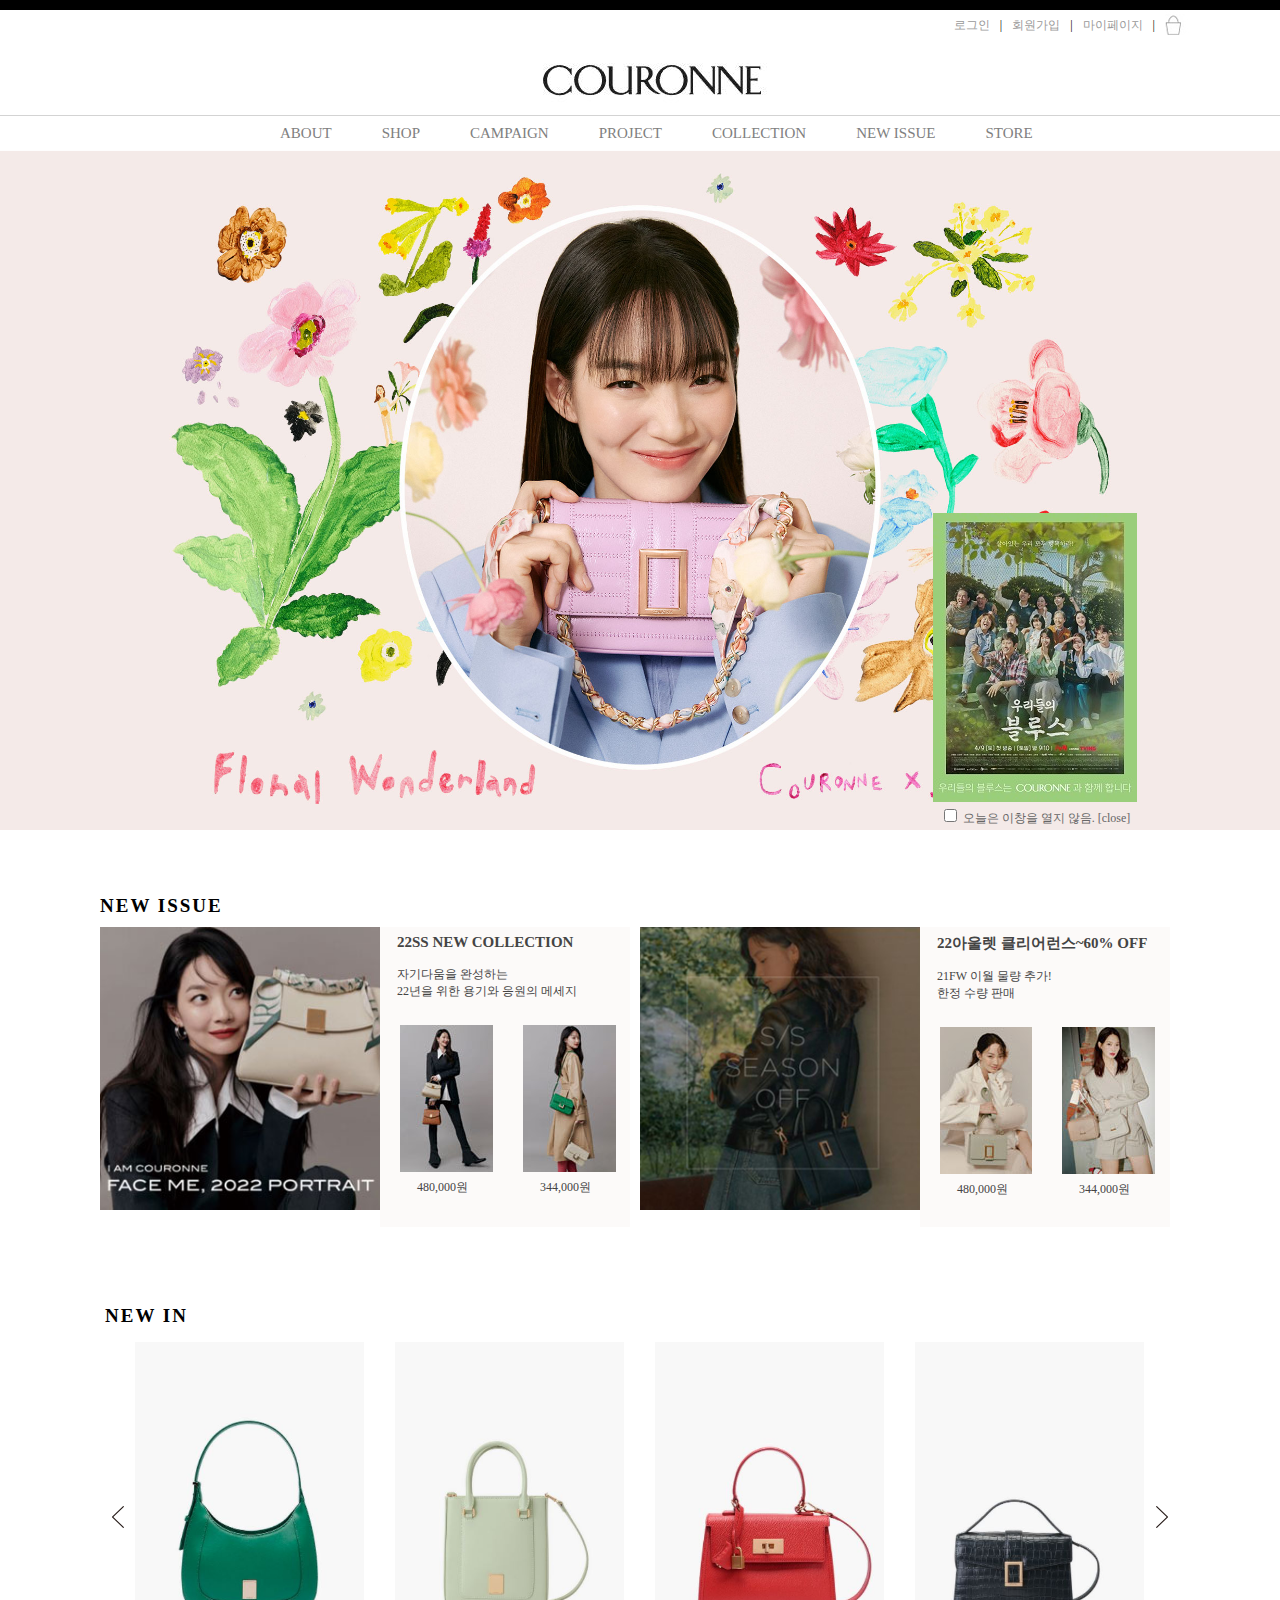
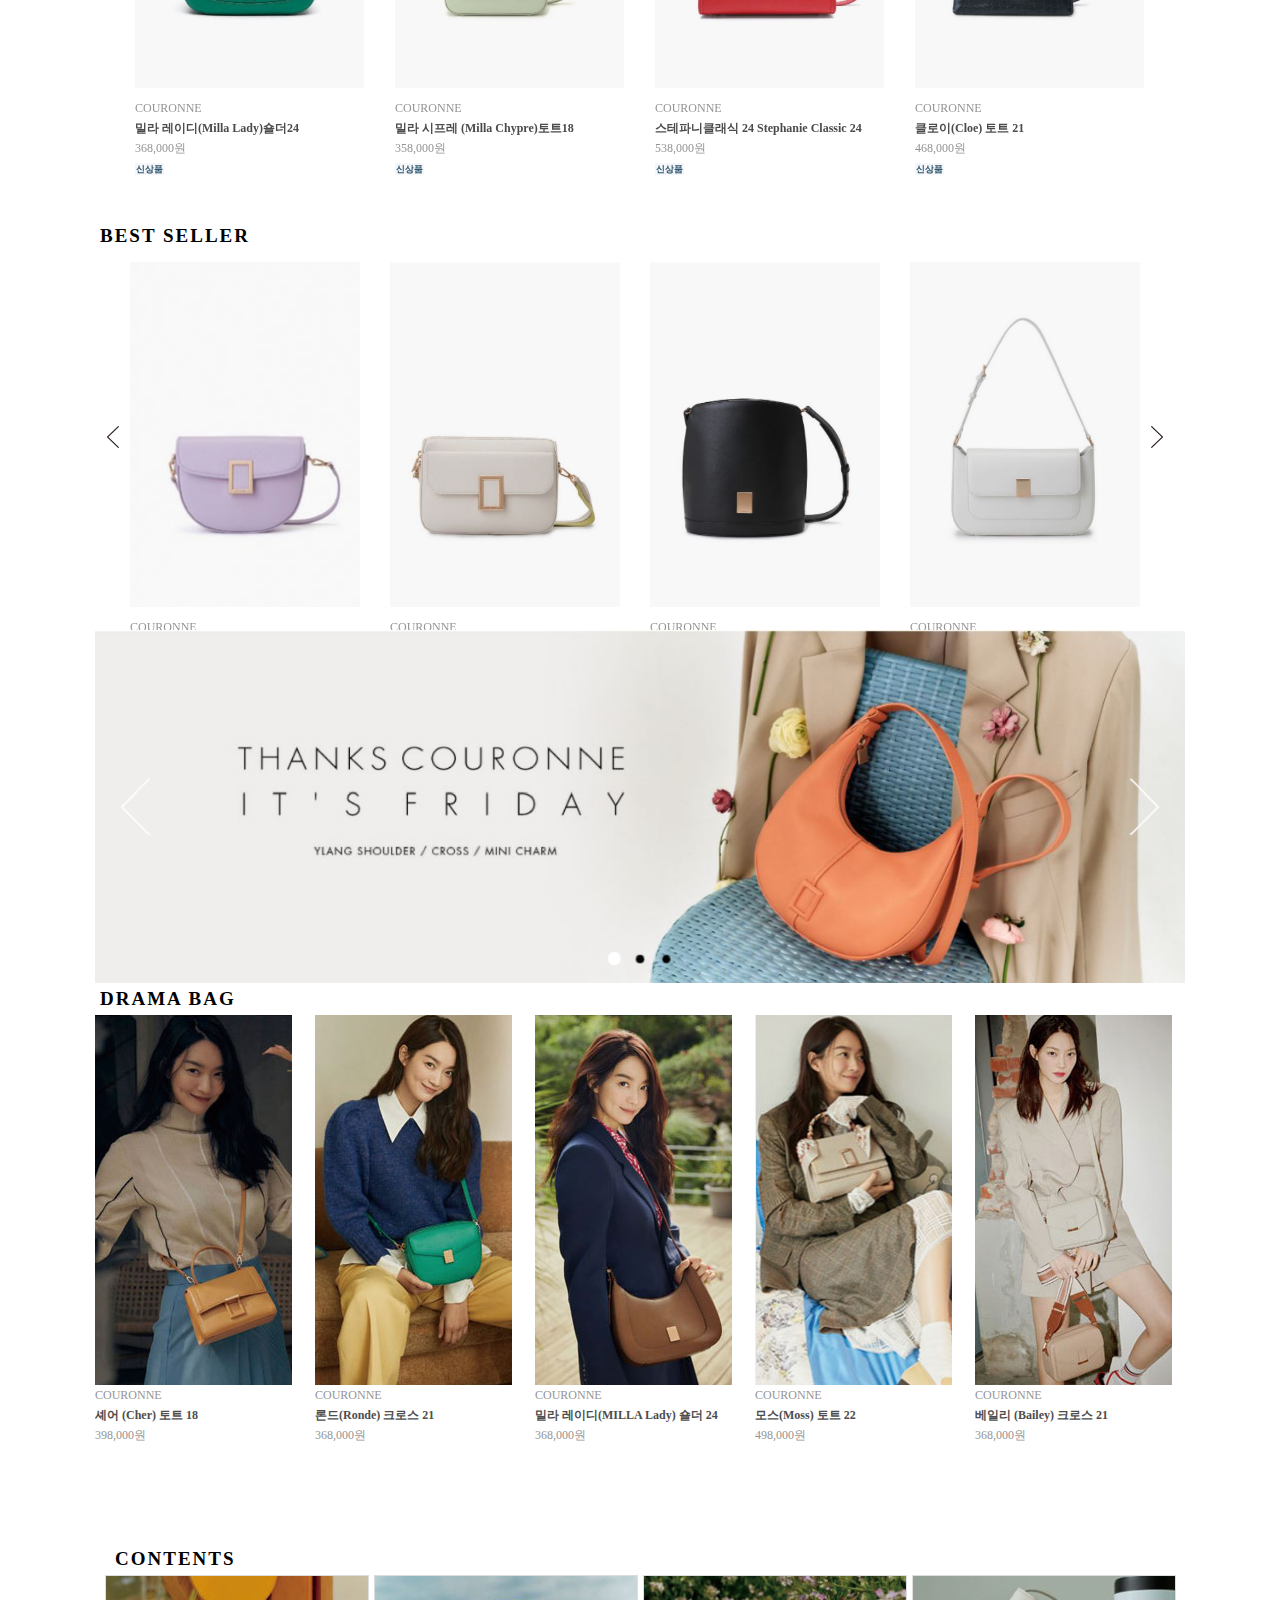
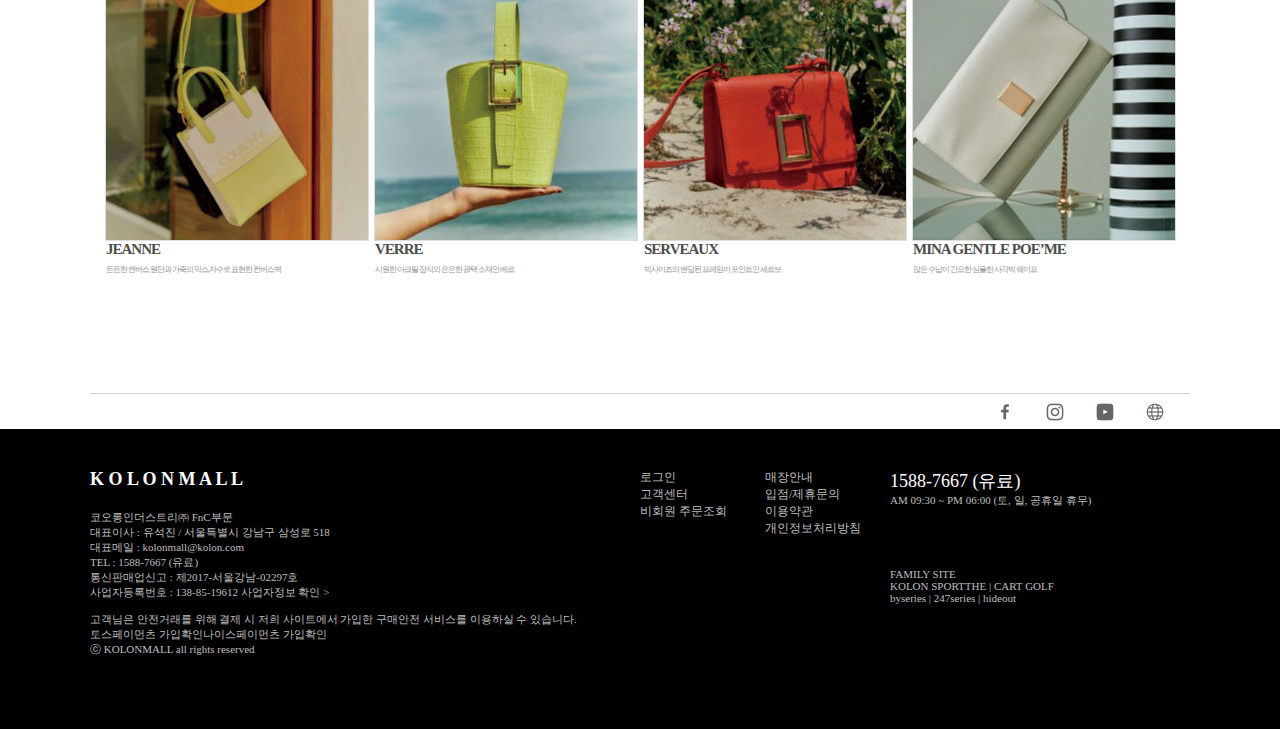
<file: index.html>
<!DOCTYPE html>
<html lang="ko">
<head>
<meta charset="UTF-8">
<title>COURONNE</title>
<link rel="shortcut icon"  type="image/x-icon"  href="ico.ico">
<link rel="stylesheet" href="common/css/common.css">
<link rel="stylesheet" href="maincss/main.css">
<link rel="stylesheet" href="common/js/common.js">

<script src="mainjs/jquery-1.10.2.min.js"></script>
<script src="common/js/common.js"></script>
<script src="mainjs/main.js"></script>
<script src="mainjs/jssor.slider-22.1.8.mini.js"></script> <!--slide -->
<script src="mainjs/jquery.scrollTo.min.js"></script> <!--스크롤부드럽게-->
<script src="mainjs/jquery.bxslider.min.js"></script>
<script src="mainjs/bestbook.js"></script> <!--book-->

<style>
</style>

</head>
<body>
<div id="wrap">
<div class="header">
  <div class="header_login">
   <div class="header_login_in">
        <ul class="login">
            <li><a href="login_join/login.html">로그인</a></li><li>|</li>
            <li><a href="login_join/join1.html">회원가입</a></li><li>|</li>
            <li><a href="#">마이페이지</a></li><li>|</li>
            <li><a href="#"><img src="images/logo_1.jpg" onmouseover="this.src='images/logo_11.jpg'" onmouseout="this.src='images/logo_1.jpg'" alt="menu01"></a></li>
        </ul>
    </div> <!--header_login_in/-->    
  </div><!--header_login/-->


    <div class="header_logo">   
     <h1>　<a href="index.html"><img src="images/logo.JPG"  alt=""></a></h1>  
    </div> <!--header_logo/-->
    

    
        <div class="header_menu">
         <nav class="nav">
            <ul class="menu">
             <li class="m"><a href="sub/about.html">ABOUT</a> </li>
             <li class="m"><a href="sub/shop.html">SHOP</a></li>
             <li class="m"><a href="sub/campaign.html">CAMPAIGN</a></li>
             <li class="m"><a href="sub/project.html">PROJECT</a></li>
             <li class="m"><a href="sub/collection.html">COLLECTION</a></li>
             <li class="m"><a href="sub/newissue.html">NEW ISSUE</a></li>             
             <li class="m"><a href="sub/store.html">STORE</a></li>
            </ul>
         </nav>  
        </div> <!--header_menu/-->       
</div> <!--header/-->

<section class="visual">
    <div class="slideList">
     <div class="slideImg">   
      <img src="images/w-s0-fade1.jpg" alt="event1">
     </div><!--slideImg/-->
   
     <div class="slideImg">   
      <img src="images/w-s0-fade2.jpg" alt="event2">
     </div><!--slideImg/-->
   
     <div class="slideImg">   
      <img src="images/w-s0-fade3.jpg" alt="event3">
     </div><!--slideImg/-->

     <div class="slideImg">   
      <img src="images/w-s0-fade4.jpg" alt="event4">
     </div><!--slideImg/-->
    </div><!--slideList/-->
   </section>      


    <div class="contents">
                  
        <div class="cont1">
            <h2>NEW ISSUE</h2>
            <div class="cont1-1"><img src="images/C1.jpg" alt=""></div> 
            <div class="cont1-2">
            <p><span>22SS NEW COLLECTION</span><br>
            <br>
            자기다움을 완성하는<br>
            22년을 위한 용기와 응원의 메세지<br></p>
            <div class="c2">
             <ul>
                 <li class="img2"><img src="images/C1-1.jpg" alt="">
                <p>480,000원</p></li>
                 <li class="img2"><img src="images/C1-2.jpg" alt="">
                <p>344,000원</p></li>
             </ul>
            </div>
            </div>
            <div class="cont1-3"><img src="images/C3.jpg" alt=""></div>
            <div class="cont1-4">
            <p><span>22아울렛 클리어런스~60% OFF</span><br>
            <br>
            21FW 이월 물량 추가!<br>
            한정 수량 판매<br></p>
            <div class="c4">
            <ul>
               <li class="img2"><img src="images/C2-1.jpg" alt="">
               <p>480,000원</p></li>
               <li class="img2"><img src="images/C2-2.jpg"  alt="">
               <p>344,000원</p></li>
            </ul>
            </div>
            </div>
       </div><!--cont1/-->

       <div class="cont2 bestbook_zone">
        <h2>NEW IN</h2>
        <div id="best_bg">
        <ul>
         <li><img src="images/img1.jpg" onmouseover="this.src='images/img1-1.jpg'" onmouseout="this.src='images/img1.jpg'" alt="img1">
         <p>COURONNE<br>
           <span>밀라 레이디(Milla Lady)숄더24<br></span>
           368,000원<br><span class="new">신상품</span></p>
         </li>
         <li><img src="images/img2.jpg" onmouseover="this.src='images/img2-1.jpg'" onmouseout="this.src='images/img2.jpg'" alt="img2">
          <p>COURONNE<br>
          <span>밀라 시프레 (Milla Chypre)토트18<br></span>
           358,000원<br><span class="new">신상품</span></p>
          </li>
          <li><img src="images/img3.jpg" onmouseover="this.src='images/img3-1.jpg'" onmouseout="this.src='images/img3.jpg'" alt="img3">
           <p>COURONNE<br>
           <span>스테파니클래식 24 Stephanie Classic 24<br></span>
           538,000원<br><span class="new">신상품</span></p>
          </li>
          <li><img src="images/img4.jpg" onmouseover="this.src='images/img4-1.jpg'" onmouseout="this.src='images/img4.jpg'" alt="img4">
           <p>COURONNE<br>
           <span>클로이(Cloe) 토트 21<br></span>
           468,000원<br><span class="new">신상품</span></p>
          </li>  
                    
        </ul>
        <p class="prev_btn">
            <a href="#">
            <img src="images/bestbook_btn_left1.png" alt="이전으로 이동" />
            </a>
         </p>
         <p class="next_btn">
            <a href="#">
            <img src="images/bestbook_btn_right1.png" alt="다음으로 이동" />
            </a>
         </p>       
        </div>
       </div><!--cont2/-->
               
        <div class="cont3 bestbook_zone">
            <h2>BEST SELLER</h2>
            <div id="best_bg">
            <ul>
             <li><img src="images/img5.jpg" onmouseover="this.src='images/img5-1.jpg'" onmouseout="this.src='images/img5.jpg'" alt="img5">
                <p class="cr">COURONNE<br>
                <span>칼미아 롤리(Kalmia Rilo) 크로스20<br></span>
                398,000원<br><span class="bst">BEST<span class="star">★</span></span></p>
             </li>
             <li><img src="images/img6.jpg" onmouseover="this.src='images/img6-1.jpg'" onmouseout="this.src='images/img6.jpg'" alt="img6">
                <p class="cr">COURONNE<br>
                <span>버베나(Verbena) 크로스 21<br></span>
                368,000원<br><span class="bst">BEST<span class="star">★</span></span></p>
              </li>
              <li><img src="images/img7.jpg" onmouseover="this.src='images/img7-1.jpg'" onmouseout="this.src='images/img7.jpg'" alt="img7">
                <p class="cr">COURONNE<br>
                <span>론드쉘 (Ronde Shell) 숄더22<br></span>
                398,000원<br><span class="bst">BEST<span class="star">★</span></span></p>
              </li>
              <li><img src="images/img8.jpg" onmouseover="this.src='images/img8-1.jpg'" onmouseout="this.src='images/img8.jpg'" alt="img8">
                <p class="cr">COURONNE<br>
                <span>시프레 (Chypre) 숄더26<br></span>
                372,000원<br><span class="bst">BEST<span class="star">★</span></span></p>
              </li>   
            </ul> 
            <p class="prev_btn">
                <a href="#">
                <img src="images/bestbook_btn_left1.png" alt="이전으로 이동" />
                </a>
             </p>
             <p class="next_btn">
                <a href="#">
                <img src="images/bestbook_btn_right1.png" alt="다음으로 이동" />
                </a>
             </p>       
            </div>           
        </div><!--cont3/-->

        
        <div class="cont4"> <!--광고배너-->

           <div id="jssor_1" style="position:relative;margin:0 auto;top:0px;left:0px;width:1080px;height:350px;overflow:hidden;
              visibility:hidden;">  

             <div data-u="slides" style="cursor:default;position:relative;top:0px;left:0px;width:1080px;height:350px;overflow:hidden;">
                <div>
                    <img data-u="image" src="images/cont4.jpg" alt="" />
                    <div style="position:absolute;top:90px;left:480px;width:480px;height:120px;z-index:0;font-size:30px;color:#ffffff;line-height:60px;"></div>
                    <div style="position:absolute;top:170px;left:480px;width:480px;height:120px;z-index:0;font-size:23px;color:#ffffff;line-height:38px;"></div>
                </div>
        
                <div><img data-u="image" src="images/cont4-1.JPG"  alt=""/></div>
                <div><img data-u="image" src="images/cont4-2.JPG"  alt=""/></div>        
             </div>
        
             <!-- Bullet Navigator -->
             <div data-u="navigator" class="jssorb05" style="bottom:16px;right:16px;" data-autocenter="1">
                <!-- bullet navigator item prototype -->
                <div data-u="prototype" style="width:16px;height:16px;"></div>
             </div>
        
             <!-- Arrow Navigator -->
             <span data-u="arrowleft" class="jssora22l" style="top:0px;left:20px;width:40px;height:58px;" data-autocenter="2"></span>
             <span data-u="arrowright" class="jssora22r" style="top:0px;right:20px;width:40px;height:58px;" data-autocenter="2"></span>
            </div>  
        </div> <!--cont4/-->


        <div class="cont5">
            <h2>DRAMA BAG</h2>
            <ul>
                <li><a href="#"><img src="images/img9.jpg" onmouseover="this.src='images/img9-1.jpg'" onmouseout="this.src='images/img9.jpg'" alt="img9"></a><p class="cr">COURONNE<br>
                    <span>셰어 (Cher) 토트 18<br></span>
                    398,000원<br></p></li>
                
                <li><a href="#"><img src="images/img10.jpg" onmouseover="this.src='images/img10-1.jpg'" onmouseout="this.src='images/img10.jpg'" alt="img10"></a><p class="cr">COURONNE<br>
                    <span>론드(Ronde) 크로스 21<br></span>
                    368,000원<br></p></li>
           
                <li><a href="#"><img src="images/img11.jpg" onmouseover="this.src='images/img11-1.jpg'" onmouseout="this.src='images/img11.jpg'" alt="img11"></a><p class="cr">COURONNE<br>
                    <span>밀라 레이디(MILLA Lady) 숄더 24<br></span>
                    368,000원<br></p></li>
  
                <li><a href="#"><img src="images/img12.jpg" onmouseover="this.src='images/img12-1.jpg'" onmouseout="this.src='images/img12.jpg'" alt="img12"></a><p class="cr">COURONNE<br>
                    <span>모스(Moss) 토트 22<br></span>
                    498,000원<br></p></li>
          
                <li><a href="#"><img src="images/img13.jpg" onmouseover="this.src='images/img13-1.jpg'" onmouseout="this.src='images/img13.jpg'" alt="img13"></a><p class="cr">COURONNE<br>
                    <span>베일리 (Bailey) 크로스 21<br></span>
                    368,000원<br></p></li>
            </ul>
        </div> <!--cont5/-->

        <div class="cont6">
            <h2>CONTENTS</h2>
            <ul>
             <li class="cont6-1"><img src="images/img-c_1.jpg" onmouseover="this.src='images/img-c_11.jpg'" onmouseout="this.src='images/img-c_1.jpg'" alt="menu01">
             <p><span>JEANNE</span><br>
             든든한 캔버스 원단과 가죽의 믹스,자수로 표현한 컨버스백<br></p></li>
             <li class="cont6-2"><img src="images/img-c_2.jpg" onmouseover="this.src='images/img-c_22.jpg'" onmouseout="this.src='images/img-c_2.jpg'" alt="menu01">
             <p><span>VERRE</span><br>
             시원한 아크릴 장식의 은은한 광택 소재인 베르 <br></p></li>
             <li class="cont6-3"><img src="images/img-c_3.jpg" onmouseover="this.src='images/img-c_33.jpg'" onmouseout="this.src='images/img-c_3.jpg'" alt="menu01">
             <p><span>SERVEAUX</span><br>
             빅사이즈의 밴딩된 프레임이 포인트인 세르보 <br></p></li>
             <li class="cont6-4"><img src="images/img-c_4.jpg" onmouseover="this.src='images/img-c_44.jpg'" onmouseout="this.src='images/img-c_4.jpg'" alt="menu01">
             <p><span>MINA GENTLE POE’ME</span><br>
             많은 수납이 간으한 심플한 사각빅 쉐이프<br></p></li>
            </ul>            
        </div> <!--cont6/-->

   </div>

    <div class="footbar">
        <div class="footsns">
        <ul class="foot_sns">
            <li><a href="https://www.facebook.com/thecouronne"><img src="images/sns_1.jpg" alt="sns"></a></li>
            <li><a href="https://www.instagram.com/accounts/login/?next=/couronne_official/"><img src="images/sns_2.jpg" alt="sns"></a></li>
            <li><a href="https://www.youtube.com/channel/UCSZ55YcvIxitRVKcEjJ2vBw"><img src="images/sns_3.jpg" alt="sns"></a></li>
            <li><a href="#"><img src="images/sns_4.jpg" alt="sns"></a></li>
        </ul>
        </div>
    </div>  


    <div class="footer">
        <div class="foot1">
            <div class="foot1-1">
                <h2>K O L O N M A L L</h2>
                <p> 코오롱인더스트리㈜ FnC부문<br>
                    대표이사 : 유석진 / 서울특별시 강남구 삼성로 518<br>
                    대표메일 : kolonmall@kolon.com<br>
                    TEL : 1588-7667 (유료)<br>
                    통신판매업신고 : 제2017-서울강남-02297호<br>
                    사업자등록번호 : 138-85-19612 <a href="#"> 사업자정보 확인 ></a><br>
                    <br>
                    고객님은 안전거래를 위해 결제 시 저희 사이트에서 가입한 구매안전 서비스를 이용하실 수 있습니다.
                    <br>
                    토스페이먼츠 가입확인나이스페이먼츠 가입확인<br>
                    ⓒ KOLONMALL all rights reserved<br><br></p>
            </div><!--foot1-1/-->
            <div class="foot1-2">
                <ul class>
                    <li><a href="login_join/login.html">로그인</a></li>
                    <li><a href="#">고객센터</a></li>
                    <li><a href="#">비회원 주문조회</a></li>
                </ul>
            </div>
            <div class="foot1-3">
                <ul>
                    <li><a href="#">매장안내</a></li>
                    <li><a href="#">입점/제휴문의</a></li>
                    <li><a href="#">이용약관</a></li>
                    <li><a href="#">개인정보처리방침</a></li>
                </ul>
            </div>

            <div class="foot1-4">
                <p><span>1588-7667 (유료)</span><br>
                    AM 09:30 ~ PM 06:00 (토, 일, 공휴일 휴무)<br>
                    <br><br><br><br><br>
                    FAMILY SITE<br>
                    KOLON SPORTTHE | CART GOLF<br>
                    byseries | 247series | hideout<br></p>
            </div>
    </div> <!--footer/-->

</div><!--wrap/-->

<!-- quick 
<div id="quick_menu">
    <ul>
     <li class="a"><a href="#"><img src="images/quick/quick3.jpg" alt="문의하기" /></a></li>
     <li class="a"><a href="#"><img src="images/quick/quick4.jpg" alt="마이페이지" /></a></li>
     <li><a href="javascript:window.scrollTo(0,0);"><img src="images/quick/quick5.jpg" alt="상단으로 이동" /></a></li>
     </ul>
   </div>-->

<script src="popup/mainpopup.js"></script>
<!--popup-->
<div id="showimage" style="z-index:99;position:absolute;width:100px;right:250px;bottom:70px;">
  <script>
    function closeWin(){
       var chk = document.getElementById('Notice')
       if ( chk.checked ) {
             setCookie( "Notice", "done" , 2); //1이란 숫자는 1일간 안보임을 뜻합니다. 날짜는 자신에 맞게 수정하세요
        }
    }
   if ( getCookie( "Notice" ) == "done" ) {
       hidebox();
   }
 </script>
 <table>
    <caption><span class="hidden"></span></caption>
    <tr>
    <td>
    <img src="popup/popup.jpg" alt="본 사이트는 상업적 목적이 아닌 개인 포트폴리오 용도로 만들어졌습니다.
    홈페이지의 일부 내용과 기타 이미지 등은 그출처가 따로 있음을 밝힙니다."/>
    </td>
    </tr>

    <tr>
    <td style="height:15px; cursor:hand;"><p style="font-size:12px;text-align:center;color:#666;">
    <input type="checkbox" name="Notice" id="Notice" value="" title="오늘은 이창을 열지 않음 선택상자">
    <label for="Notice">오늘은 이창을 열지 않음.</label>    
    <a style="cursor:pointer" onclick="closeWin();hidebox();return false;"> [close] </a></p></td>
    </tr>
 </table>
</div>
</div>
 
</body>
</html>
</file>
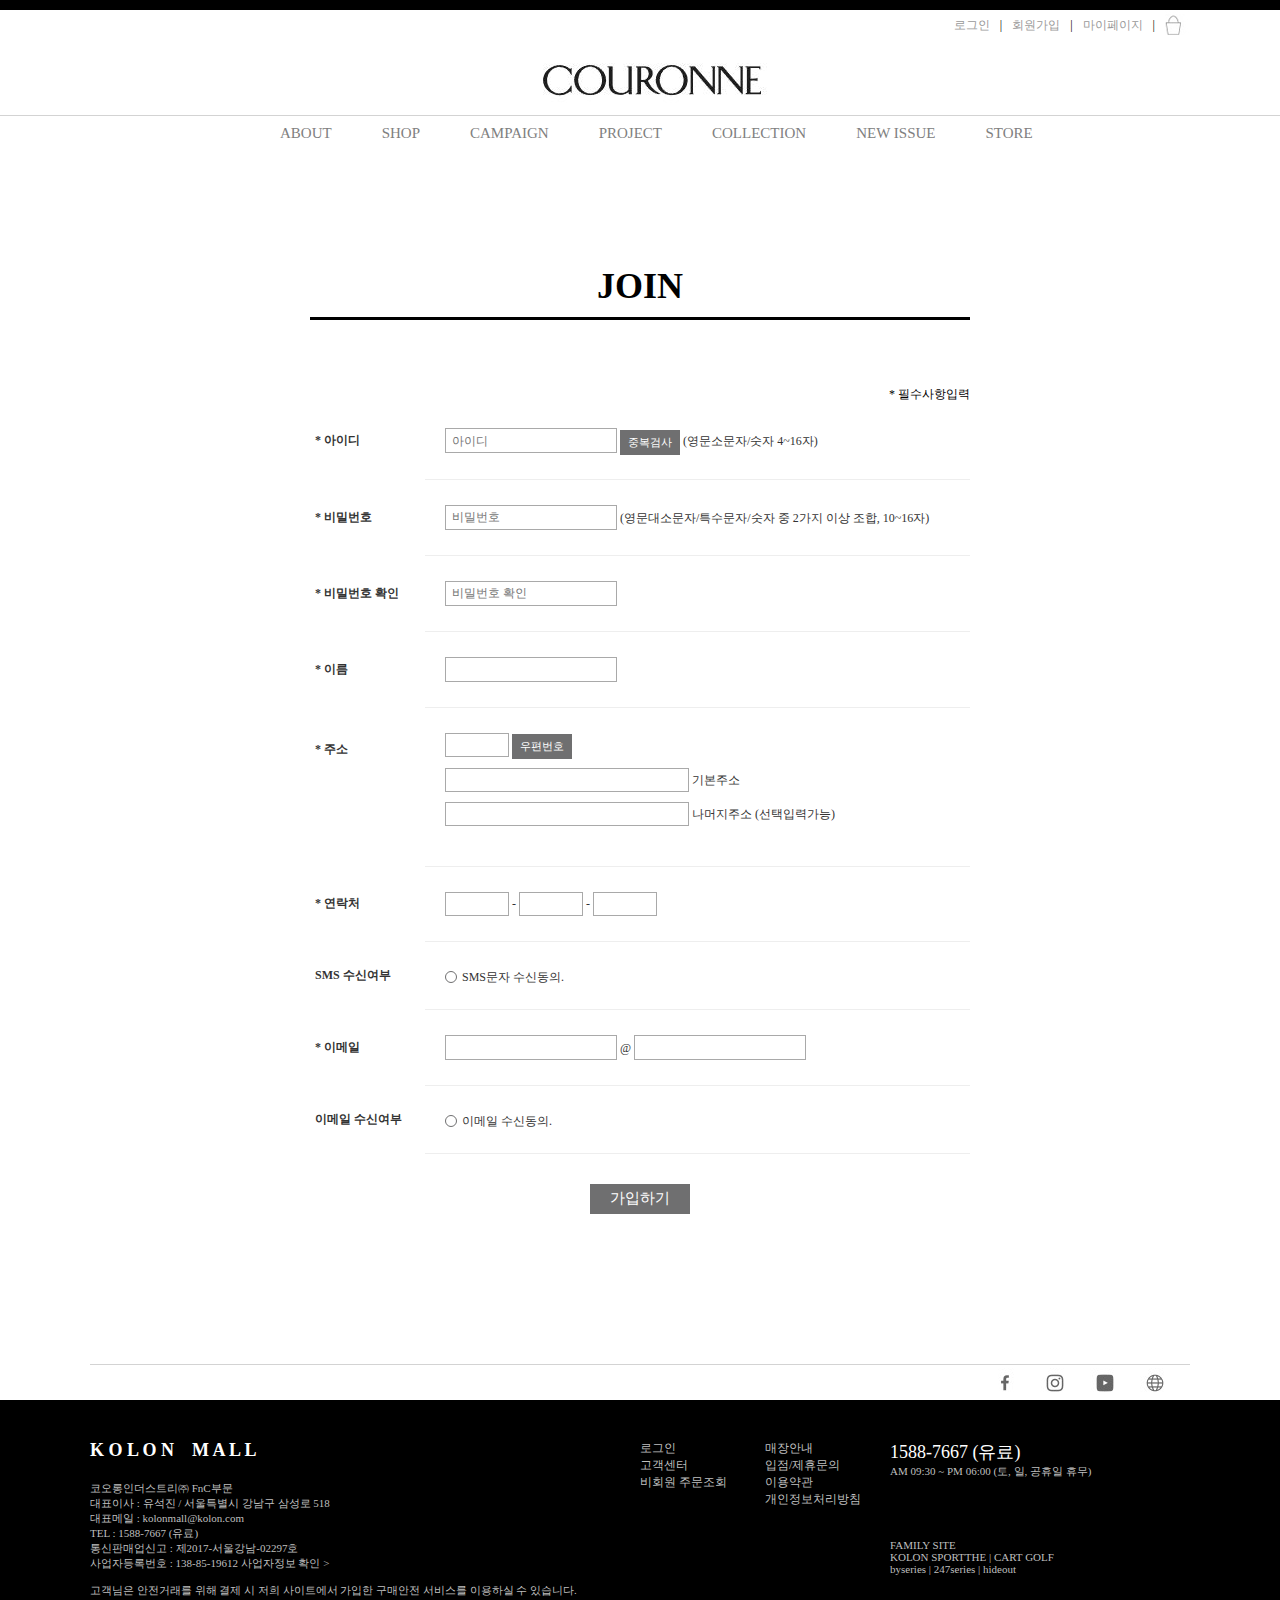
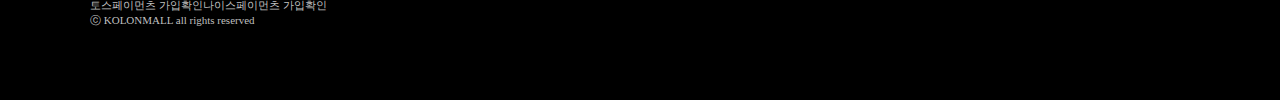
<file: login_join/join2.html>
<!DOCTYPE html>
<html lang="ko">
<head>
    <meta charset="UTF-8">
    <title>COURONNE</title>
    <link rel="shortcut icon"  type="image/x-icon"  href="../ico.ico">
    <link rel="stylesheet" href="../common/css/common.css">
    <link rel="stylesheet" href="css/join2.css">
</head>
<body>
    <div id="wrap">
        <div class="header">
          <div class="header_login">
           <div class="header_login_in">
                <ul class="login">
                    <li><a href="login.html">로그인</a></li><li>|</li>
                    <li><a href="join1.html">회원가입</a></li><li>|</li>
                    <li><a href="#">마이페이지</a></li><li>|</li>
                    <li><a href="#"><img src="../images/logo_1.jpg" onmouseover="this.src='../images/logo_11.jpg'" onmouseout="this.src='images/logo_1.jpg'" alt="menu01"></a></li>
                </ul>
            </div> <!--header_login_in/-->    
          </div><!--header_login/-->
        
        
            <div class="header_logo">   
             <h1>　<a href="../index.html"><img src="../images/logo.JPG"  alt=""></a></h1>  
            </div> <!--header_logo/-->
            
        
            
                <div class="header_menu">
                 <nav class="nav">
                    <ul class="menu">
                     <li class="m"><a href="../sub/about.html">ABOUT</a> </li>
                     <li class="m"><a href="../sub/shop.html">SHOP</a></li>
                     <li class="m"><a href="../sub/campaign.html">CAMPAIGN</a></li>
                     <li class="m"><a href="../sub/project.html">PROJECT</a></li>
                     <li class="m"><a href="../sub/collection.html">COLLECTION</a></li>
                     <li class="m"><a href="../sub/newissue.html">NEW ISSUE</a></li>             
                     <li class="m"><a href="../sub/store.html">STORE</a></li>
                    </ul>
                 </nav>  
                </div> <!--header_menu/-->       
        </div> <!--header/-->



   
    <div class="contents">
        <h1>JOIN</h1>
        <p class="line1"></p>
        <div class="cont1">
            <table>

            <p class="form0"><span class="star">* </span>필수사항입력</p>
            <tr>
            <th><span class="star">* </span>아이디</th>
            <td><input type="text" placeholder="아이디"class="form1"> <input type="button"value="중복검사" class="btn1">
             (영문소문자/숫자 4~16자)</td>
            </tr>
    
            <tr><th><span class="star">* </span>비밀번호</th>
            <td><input type="text" placeholder="비밀번호"class="form1"> (영문대소문자/특수문자/숫자 중 2가지 이상 조합, 10~16자)</td>
            </tr>
    
            <tr><th><span class="star">* </span>비밀번호 확인</th>
            <td><input type="text" placeholder="비밀번호 확인"class="form1"></td>
            </tr>
    
            <tr><th><span class="star">* </span>이름</th>
            <td><input type="text" placeholder=""class="form1"></td>
            </tr>

            <tr>
                <th><span class="star">* </span>주소<br><br><br><br><br><br></th>
                <td><input type="text" placeholder=""class="form2"> <input type="button"value="우편번호" class="btn1"><br>
                <p><input type="text" placeholder=""class="form4"> 기본주소<br>
                <p><input type="text" placeholder=""class="form4"> 나머지주소 (선택입력가능)</p><br>
               </td></th>                
            </tr>
    
            <tr><th><span class="star">* </span>연락처</th>
            <td>
            <input type="text" class="form2"> -
            <input type="text" class="form2"> - <input type="text" class="form2"> <br>  
            </td>
            </tr>

            <tr><th>SMS 수신여부</th>
                <td class="chk_td">
                <input type="checkbox" class="chk" id="box1" name="동의">
                <label for="box1"></label>SMS문자 수신동의.</td>                
            </tr>
   
            <tr><th><span class="star">* </span>이메일</th>
            <td><input type="text"class="form1"> &#64; <input type="text"class="form1">
            </td>
            </tr>
    
            <tr><th>이메일 수신여부</th>
                <td class="chk_td">
                <input type="checkbox" class="chk" id="box2" name="동의">
                <label for="box2"></label>이메일 수신동의.</td>
            </tr>

            </table>
         </div>
         
         <p class="join2_btn"><a href="join3.html"><input type="button" value="가입하기"></a></p>
         
    
     </div><!--contents/--> 

    <div class="footbar">
        <div class="footsns">
        <ul class="foot_sns">
            <li><a href="https://www.facebook.com/thecouronne"><img src="../images/sns_1.jpg" alt="sns"></a></li>
            <li><a href="https://www.instagram.com/accounts/login/?next=/couronne_official/"><img src="../images/sns_2.jpg" alt="sns"></a></li>
            <li><a href="https://www.youtube.com/channel/UCSZ55YcvIxitRVKcEjJ2vBw"><img src="../images/sns_3.jpg" alt="sns"></a></li>
            <li><a href="#"><img src="../images/sns_4.jpg" alt="sns"></a></li>
        </ul>
        </div>
    </div>  


    <div class="footer">
        <div class="foot1">
            <div class="foot1-1">
                <h2>K O L O N &nbsp&nbsp M A L L</h2>
                <p> 코오롱인더스트리㈜ FnC부문<br>
                    대표이사 : 유석진 / 서울특별시 강남구 삼성로 518<br>
                    대표메일 : kolonmall@kolon.com<br>
                    TEL : 1588-7667 (유료)<br>
                    통신판매업신고 : 제2017-서울강남-02297호<br>
                    사업자등록번호 : 138-85-19612 <a href="#"> 사업자정보 확인 ></a><br>
                    <br>
                    고객님은 안전거래를 위해 결제 시 저희 사이트에서 가입한 구매안전 서비스를 이용하실 수 있습니다.
                    <br>
                    토스페이먼츠 가입확인나이스페이먼츠 가입확인<br>
                    ⓒ KOLONMALL all rights reserved<br><br></p>
            </div><!--foot1-1/-->
            <div class="foot1-2">
                <ul class>
                    <li><a href="#">로그인</a></li>
                    <li><a href="#">고객센터</a></li>
                    <li><a href="#">비회원 주문조회</a></li>
                </ul>
            </div>
            <div class="foot1-3">
                <ul>
                    <li><a href="#">매장안내</a></li>
                    <li><a href="#">입점/제휴문의</a></li>
                    <li><a href="#">이용약관</a></li>
                    <li><a href="#">개인정보처리방침</a></li>
                </ul>
            </div>

            <div class="foot1-4">
                <p><span>1588-7667 (유료)</span><br>
                    AM 09:30 ~ PM 06:00 (토, 일, 공휴일 휴무)<br>
                    <br><br><br><br><br>
                    FAMILY SITE<br>
                    KOLON SPORTTHE | CART GOLF<br>
                    byseries | 247series | hideout<br></p>
            </div>
    </div> <!--footer/-->

</div><!--wrap/-->
</body>
</html>
</file>
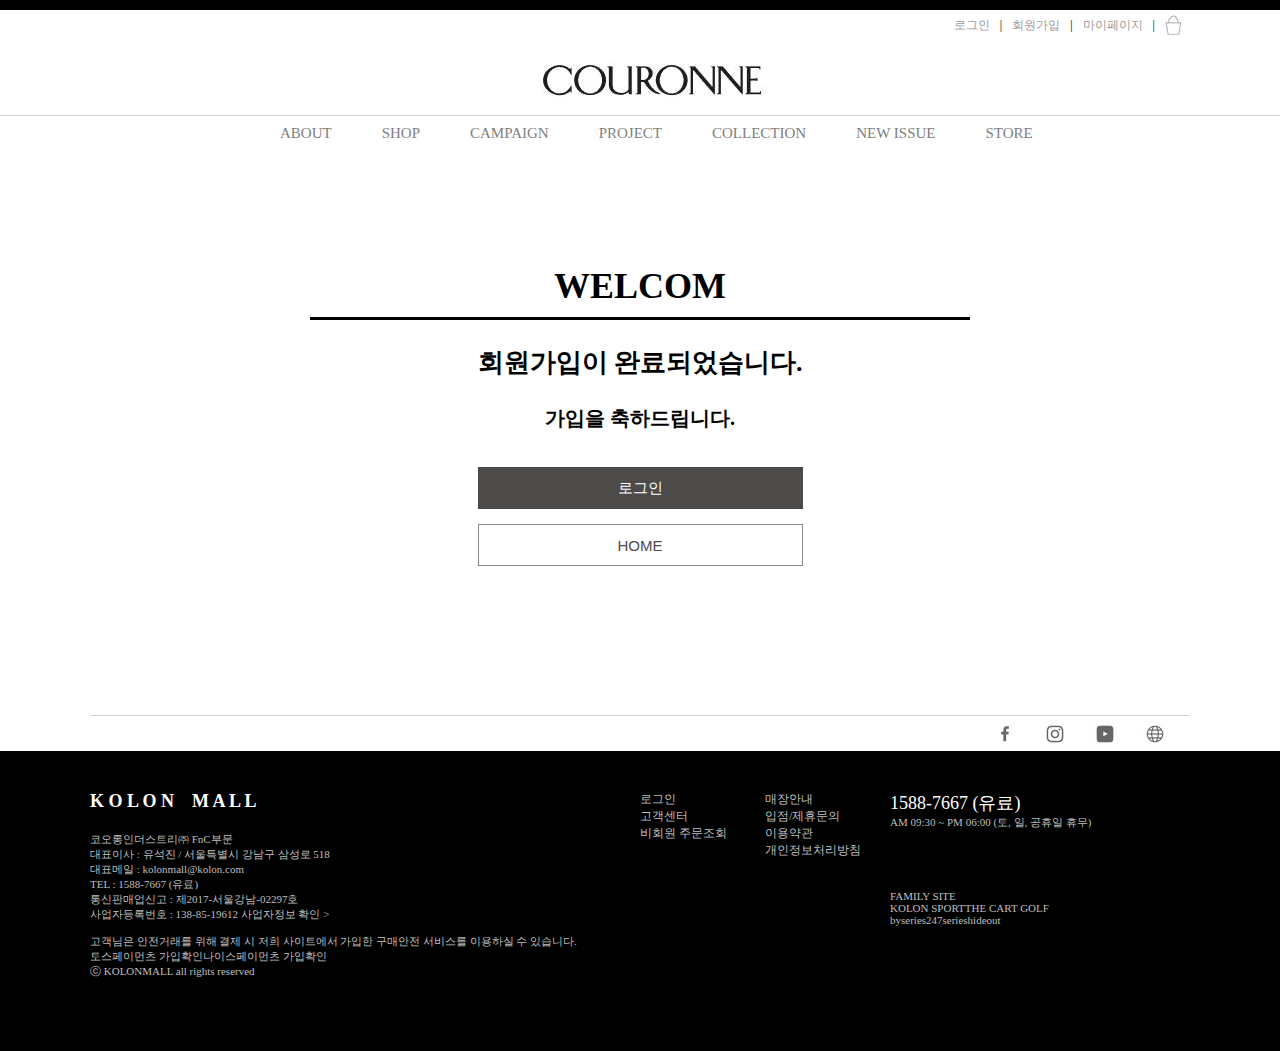
<file: login_join/join3.html>
<!DOCTYPE html>
<html lang="ko">
<head>
    <meta charset="UTF-8">
    <title>COURONNE</title>
    <link rel="shortcut icon"  type="image/x-icon"  href="../ico.ico">
    <link rel="stylesheet" href="../common/css/common.css">
    <link rel="stylesheet" href="css/join3.css">
</head>
<body>
    <div id="wrap">
        <div class="header">
          <div class="header_login">
           <div class="header_login_in">
                <ul class="login">
                    <li><a href="login.html">로그인</a></li><li>|</li>
                    <li><a href="join1.html">회원가입</a></li><li>|</li>
                    <li><a href="#">마이페이지</a></li><li>|</li>
                    <li><a href="#"><img src="../images/logo_1.jpg" onmouseover="this.src='../images/logo_11.jpg'" onmouseout="this.src='images/logo_1.jpg'" alt="menu01"></a></li>
                </ul>
            </div> <!--header_login_in/-->    
          </div><!--header_login/-->
        
        
            <div class="header_logo">   
             <h1>　<a href="../index.html"><img src="../images/logo.JPG"  alt=""></a></h1>  
            </div> <!--header_logo/-->
            
        
            
                <div class="header_menu">
                 <nav class="nav">
                    <ul class="menu">
                     <li class="m"><a href="../sub/about.html">ABOUT</a> </li>
                     <li class="m"><a href="../sub/shop.html">SHOP</a></li>
                     <li class="m"><a href="../sub/campaign.html">CAMPAIGN</a></li>
                     <li class="m"><a href="../sub/project.html">PROJECT</a></li>
                     <li class="m"><a href="../sub/collection.html">COLLECTION</a></li>
                     <li class="m"><a href="../sub/newissue.html">NEW ISSUE</a></li>             
                     <li class="m"><a href="../sub/store.html">STORE</a></li>
                    </ul>
                 </nav>  
                </div> <!--header_menu/-->       
        </div> <!--header/-->

   
    <div class="contents">
        <h1>WELCOM</h1>
        <p class="line1"></p>
        <h2>회원가입이 완료되었습니다.</h2>
        <h3>가입을 축하드립니다.</h3>

        <p class="login_btn"><a href="login.html"><input type="button" value="로그인"></a></p>
        <p class="login_join"><a href="../index.html"><input type="button" value="HOME"></a></p>
        </div>

    <div class="footbar">
        <div class="footsns">
        <ul class="foot_sns">
            <li><a href="https://www.facebook.com/thecouronne"><img src="../images/sns_1.jpg" alt="sns"></a></li>
            <li><a href="https://www.instagram.com/accounts/login/?next=/couronne_official/"><img src="../images/sns_2.jpg" alt="sns"></a></li>
            <li><a href="https://www.youtube.com/channel/UCSZ55YcvIxitRVKcEjJ2vBw"><img src="../images/sns_3.jpg" alt="sns"></a></li>
            <li><a href="#"><img src="../images/sns_4.jpg" alt="sns"></a></li>
        </ul>
        </div>
    </div>  


    <div class="footer">
        <div class="foot1">
            <div class="foot1-1">
                <h2>K O L O N &nbsp&nbsp M A L L</h2>
                <p> 코오롱인더스트리㈜ FnC부문<br>
                    대표이사 : 유석진 / 서울특별시 강남구 삼성로 518<br>
                    대표메일 : kolonmall@kolon.com<br>
                    TEL : 1588-7667 (유료)<br>
                    통신판매업신고 : 제2017-서울강남-02297호<br>
                    사업자등록번호 : 138-85-19612 <a href="#"> 사업자정보 확인 ></a><br>
                    <br>
                    고객님은 안전거래를 위해 결제 시 저희 사이트에서 가입한 구매안전 서비스를 이용하실 수 있습니다.
                    <br>
                    토스페이먼츠 가입확인나이스페이먼츠 가입확인<br>
                    ⓒ KOLONMALL all rights reserved<br><br></p>
            </div><!--foot1-1/-->
            <div class="foot1-2">
                <ul class>
                    <li><a href="login.html">로그인</a></li>
                    <li><a href="#">고객센터</a></li>
                    <li><a href="#">비회원 주문조회</a></li>
                </ul>
            </div>
            <div class="foot1-3">
                <ul>
                    <li><a href="#">매장안내</a></li>
                    <li><a href="#">입점/제휴문의</a></li>
                    <li><a href="#">이용약관</a></li>
                    <li><a href="#">개인정보처리방침</a></li>
                </ul>
            </div>

            <div class="foot1-4">
                <p><span>1588-7667 (유료)</span><br>
                    AM 09:30 ~ PM 06:00 (토, 일, 공휴일 휴무)<br>
                    <br><br><br><br><br>
                    FAMILY SITE<br>
                    KOLON SPORTTHE CART GOLF<br>
                    byseries247serieshideout<br></p>
            </div>
    </div> <!--footer/-->

</div><!--wrap/-->
</body>
</html>
</file>
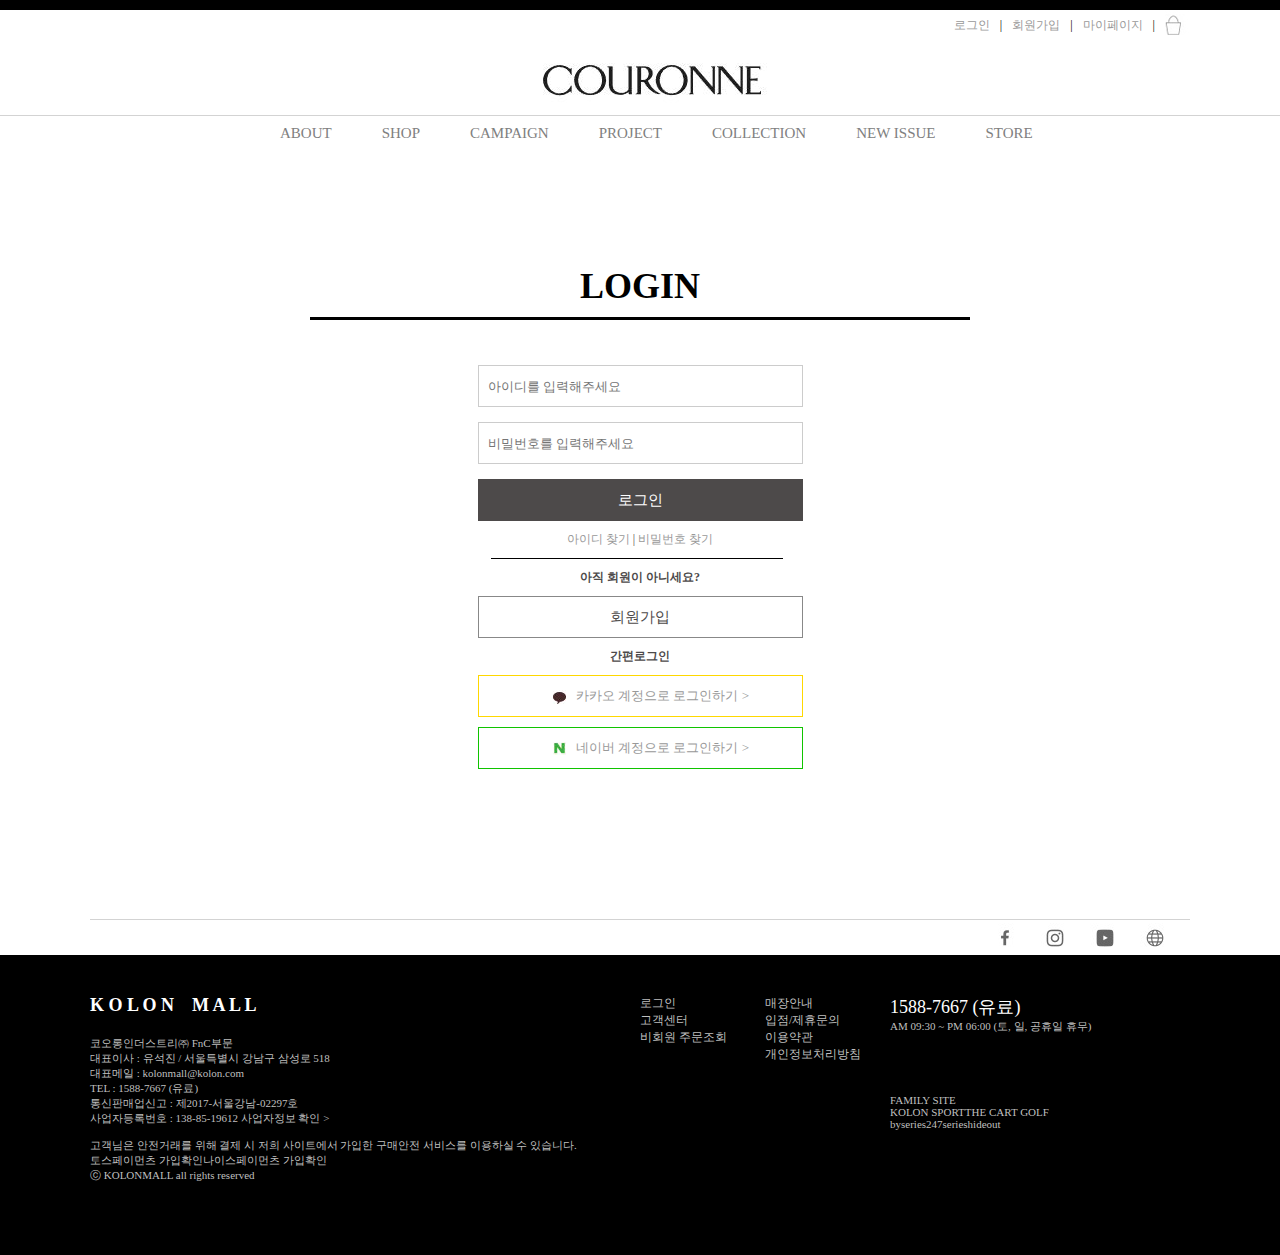
<file: login_join/login.html>
<!DOCTYPE html>
<html lang="ko">
<head>
    <meta charset="UTF-8">
    <title>COURONNE</title>
    <link rel="shortcut icon"  type="image/x-icon"  href="../ico.ico">
    <link rel="stylesheet" href="../common/css/common.css">
    <link rel="stylesheet" href="css/login.css">
</head>
<body>
    <div id="wrap">
        <div class="header">
          <div class="header_login">
           <div class="header_login_in">
                <ul class="login">
                    <li><a href="login.html">로그인</a></li><li>|</li>
                    <li><a href="join1.html">회원가입</a></li><li>|</li>
                    <li><a href="#">마이페이지</a></li><li>|</li>
                    <li><a href="#"><img src="../images/logo_1.jpg" onmouseover="this.src='../images/logo_11.jpg'" onmouseout="this.src='images/logo_1.jpg'" alt="menu01"></a></li>
                </ul>
            </div> <!--header_login_in/-->    
          </div><!--header_login/-->
        
        
            <div class="header_logo">   
             <h1>　<a href="../index.html"><img src="../images/logo.JPG"  alt=""></a></h1>  
            </div> <!--header_logo/-->
            
        
            
                <div class="header_menu">
                 <nav class="nav">
                    <ul class="menu">
                     <li class="m"><a href="../sub/about.html">ABOUT</a> </li>
                     <li class="m"><a href="../sub/shop.html">SHOP</a></li>
                     <li class="m"><a href="../sub/campaign.html">CAMPAIGN</a></li>
                     <li class="m"><a href="../sub/project.html">PROJECT</a></li>
                     <li class="m"><a href="../sub/collection.html">COLLECTION</a></li>
                     <li class="m"><a href="../sub/newissue.html">NEW ISSUE</a></li>             
                     <li class="m"><a href="../sub/store.html">STORE</a></li>
                    </ul>
                 </nav>  
                </div> <!--header_menu/-->       
        </div> <!--header/-->

  
    <div class="contents">
        <h1>LOGIN</h1>
        <p class="line1"></p>

        <div class="cont">
          <p class="id"><input type="text" placeholder="아이디를 입력해주세요" class="idpw"></p>   
          <p class="pw"><input type="password" placeholder="비밀번호를 입력해주세요" class="idpw"></p>   
          <p class="login_btn"><input type="button" value="로그인"></p>

          <p class="idpwsearch"><a href="#">아이디 찾기</a> | <a href="#">비밀번호 찾기</a></p>
          <p class="line2"></p>
          <h2>아직 회원이 아니세요?</h2>
          <p class="login_join"><a href="join1.html">
          <input type="button" value="회원가입"></a></p>
          <h3>간편로그인</h3>
          <p class="login_kakao"><a href="#">
          <img src="../images/sns5.jpg" alt="kakao_login">카카오 계정으로 로그인하기  &gt </a></p>
          <p class="login_naver"><a href="#">
          <img src="../images/sns6.jpg" alt="naver_login">네이버 계정으로 로그인하기  &gt </a></p>

        </div><!--cont/-->
    </div><!--contents/-->


    <div class="footbar">
        <div class="footsns">
        <ul class="foot_sns">
            <li><a href="https://www.facebook.com/thecouronne"><img src="../images/sns_1.jpg" alt="sns"></a></li>
            <li><a href="https://www.instagram.com/accounts/login/?next=/couronne_official/"><img src="../images/sns_2.jpg" alt="sns"></a></li>
            <li><a href="https://www.youtube.com/channel/UCSZ55YcvIxitRVKcEjJ2vBw"><img src="../images/sns_3.jpg" alt="sns"></a></li>
            <li><a href="#"><img src="../images/sns_4.jpg" alt="sns"></a></li>
        </ul>
        </div>
    </div>  


    <div class="footer">
        <div class="foot1">
            <div class="foot1-1">
                <h2>K O L O N &nbsp&nbsp M A L L</h2>
                <p> 코오롱인더스트리㈜ FnC부문<br>
                    대표이사 : 유석진 / 서울특별시 강남구 삼성로 518<br>
                    대표메일 : kolonmall@kolon.com<br>
                    TEL : 1588-7667 (유료)<br>
                    통신판매업신고 : 제2017-서울강남-02297호<br>
                    사업자등록번호 : 138-85-19612 <a href="#"> 사업자정보 확인 ></a><br>
                    <br>
                    고객님은 안전거래를 위해 결제 시 저희 사이트에서 가입한 구매안전 서비스를 이용하실 수 있습니다.
                    <br>
                    토스페이먼츠 가입확인나이스페이먼츠 가입확인<br>
                    ⓒ KOLONMALL all rights reserved<br><br></p>
            </div><!--foot1-1/-->
            <div class="foot1-2">
                <ul class>
                    <li><a href="#">로그인</a></li>
                    <li><a href="#">고객센터</a></li>
                    <li><a href="#">비회원 주문조회</a></li>
                </ul>
            </div>
            <div class="foot1-3">
                <ul>
                    <li><a href="#">매장안내</a></li>
                    <li><a href="#">입점/제휴문의</a></li>
                    <li><a href="#">이용약관</a></li>
                    <li><a href="#">개인정보처리방침</a></li>
                </ul>
            </div>

            <div class="foot1-4">
                <p><span>1588-7667 (유료)</span><br>
                    AM 09:30 ~ PM 06:00 (토, 일, 공휴일 휴무)<br>
                    <br><br><br><br><br>
                    FAMILY SITE<br>
                    KOLON SPORTTHE CART GOLF<br>
                    byseries247serieshideout<br></p>
            </div>
    </div> <!--footer/-->

</div><!--wrap/-->
</body>
</html>
</file>
<file: common/css/common.css>
@charset "utf-8";

/*base*/
body,ul,li,ol,dl,dt,dd,p,h1,h2,h3,h4,h5,h6{margin:0;padding:0;}    
body{font:normal 12px "맑은고딕", "Malgun Gothic", serif;}
ul{list-style:none;}
img{border:0;vertical-align:top;}
a{text-decoration:none;} 
#wrap{width:100%;overflow:hidden;}


/*header*/
.header{width:100%;position:relative;z-index:5;background:rgba(255,255,255,0.1);border-top:10px solid black;}
.header .header_login{width:100%;height:30px;margin:0 auto;line-height:30px;background:#fff;}
.header .header_login .header_login_in{margin:0 auto;width:1100px;height:30px;}
.header .header_login .login{float:right;}
.header .header_login li{float:left; margin-left:10px;transition: all 0.5s;}
.header .header_login li a{color:#999;}
.header .header_login li a:hover{color:#4d4a4a;}

.header .header_logo{width:100%;margin:0 auto;height:75px;background:#fff;}
.header .header_logo h1{text-align:center;}
.header .header_logo h1 img{margin-top:15px;}


.header .header_menu{width:100%;background:rgba(255,255,255,0.9);height:35px; border-top:1px solid lightgray; 
    line-height:35px; position:absolute;}

.header .header_menu .nav{margin:0 auto;width:1000px;height:35px;}
.header .header_menu .menu{position:relative;}
.header .header_menu .menu ul{text-align:center;}
.header .header_menu .menu li{float:left; margin-right:50px; }
.header .header_menu .menu li a{color:gray;font-size:15px;transition: all 0.3s;   display:inline-block;}
.header .header_menu .menu li a:hover{color:black;}
.header .header_menu .menu li:first-child{margin-left:140px;}
.header .header_menu .menu li:last-child{margin-right:100px;}


/* nav menu*/
.header .header_menu .nav .menu .sub{position:absolute;top:33px;left:0;display:none;width:1100px;height:220px;}

.header .header_menu .nav .menu .sub1{text-align:left;}
.header .header_menu .nav .menu .sub1 dl{position:absolute;line-height: 1.7;}
.header .header_menu .nav .menu .sub1 dl dt{color:#000;font-weight:bold;font-size:15px;}
.header .header_menu .nav .menu .sub1 dl dd a{color:#000;font-size:13px; }
.header .header_menu .nav .menu .sub1 dl dd img{width:170px;}
.header .header_menu .nav .menu .sub1 dl dd a:hover{color:gray;}
.header .header_menu .nav .menu .sub1 dl.sub1-1{top:15px;left:50px;}
.header .header_menu .nav .menu .sub1 dl.sub1-2{top:5px;left:250px;}

.header .header_menu .nav .menu .sub2{text-align:center;}
.header .header_menu .nav .menu .sub2 dl{position:absolute;line-height: 1.7;}
.header .header_menu .nav .menu .sub2 dl dt{color:#000;font-weight: bold;font-size:15px;}
.header .header_menu .nav .menu .sub2 dl dd a{color:#000;font-size:13px;}
.header .header_menu .nav .menu.sub2 dl dd a:hover{color:gray;}
.header .header_menu .nav .menu .sub2 dl.sub2-1{top:5px;left:250px;}
.header .header_menu .nav .menu .sub2 dl.sub2-2{top:5px;left:350px;}
.header .header_menu .nav .menu .sub2 dl.sub2-3{top:5px;left:450px;}
.header .header_menu .nav .menu .sub2 dl.sub2-4{top:5px;left:580px;}
.header .header_menu .nav .menu .sub2 dl.sub2-5{top:5px;left:670px;}
.header .header_menu .nav .menu .sub2 dl.sub2-6{top:5px;left:770px;}

.header .header_menu .nav .menu .sub3{text-align:left;}
.header .header_menu .nav .menu .sub3 dl{position:absolute;line-height: 1.7;}
.header .header_menu .nav .menu .sub3 dl dt{color:#000;font-weight: bold;font-size:13px;}
.header .header_menu .nav .menu .sub3 dl dd a{color:#000;font-size:13px;}
.header .header_menu .nav .menu .sub3 dl dd img{width:220px;}
.header .header_menu .nav .menu .sub3 dl dd a:hover{color:gray;}
.header .header_menu .nav .menu .sub3 dl.sub3-1{top:5px;left:190px;}
.header .header_menu .nav .menu .sub3 dl.sub3-2{top:5px;left:390px;}

.header .header_menu .nav .menu .sub4{text-align:center;}
.header .header_menu .nav .menu .sub4 dl{position:absolute;line-height: 1.7;}
.header .header_menu .nav .menu .sub4 dl dt{color:#000;font-weight: bold;font-size:15px;}
.header .header_menu .nav .menu .sub4 dl dd a{color:#000;font-size:13px;}
.header .header_menu .nav .menu .sub4 dl dd a:hover{color:gray;}
.header .header_menu .nav .menu .sub4 dl.sub4-1{top:5px;left:520px;}

.header .header_menu .nav .menu .sub5{text-align:center;}
.header .header_menu .nav .menu .sub5 dl{position:absolute;line-height: 1.7;}
.header .header_menu .nav .menu .sub5 dl dt{color:#000;font-weight: bold;font-size:15px;}
.header .header_menu .nav .menu .sub5 dl dd a{color:#000;font-size:13px;}
.header .header_menu .nav .menu .sub5 dl dd a:hover{color:gray;}
.header .header_menu .nav .menu .sub5 dl.sub5-1{top:5px;left:650px;}

.header .header_menu .nav .menu .sub6{text-align:center;}
.header .header_menu .nav .menu .sub6 dl{position:absolute;line-height: 1.7;}
.header .header_menu .nav .menu .sub6 dl dt{color:#4d4a4a;font-size:12px;font-weight: bold;}
.header .header_menu .nav .menu .sub6 dl dd img{width:150px;}
.header .header_menu .nav .menu .sub6 dl dd a:hover{color:gray;}
.header .header_menu .nav .menu .sub6 dl.sub6-1{top:5px;left:800px;}
.header .header_menu .nav .menu .sub6 dl.sub6-2{top:5px;left:600px;}
.header .header_menu .nav .menu .sub6 dl.sub6-3{top:5px;left:400px;}
.header .header_menu .nav .menu .sub6 dl.sub6-4{top:5px;left:200px;}

.header .header_menu .nav .menu ul{}
.header .header_menu .nav .menu ul li{}
.header .header_menu .nav .menu ul .search_form{width:500px;height:45px;float:left; margin:50px auto; margin-left:300px;}
.header .header_menu .nav .menu ul .search_form input{width:500px;height:45px;border:1px solid #ccc;box-sizing: border-box;padding:10px;border-radius:7px;}
.header .header_menu .nav .menu ul .search_btn{width:100px;height:45px;float:left;margin:50px 10px;}
.header .header_menu .nav .menu ul .search_btn input{width:100px;height:45px;box-sizing: border-box;border:none;cursor: pointer;background:#000;color:#fff;font-size:15px;letter-spacing:7px;border-radius:7px;}
.header .header_menu .nav .menu ul .search_btn input:hover{background:#fdacb4;}




/*footer*/

.footbar{width:1100px; margin:0 auto; border-top:1px solid lightgray;line-height:3px;}
.footbar .footsns{float:right;}
.footbar .footsns .foot_sns{float:left; margin-top:3px;}
.footbar .footsns .foot_sns li{float:left; margin-right:20px;}


.footer{width:100%; height:300px; margin-top:35px; color:#bfbfbf;background:black; font-size: 11px;}

.footer .foot1{margin:0 auto; width:1100px; padding-top:40px;}
.footer .foot1 .foot1-1{width:550px;}
.footer .foot1>div{float:left;}
.footer .foot1 .foot1-1 h2{font-size: 18px;margin-bottom:20px;color:#fff;}
.footer .foot1 .foot1-1 a{color:#bfbfbf; font-size: 11px;}
.footer .foot1 .foot1-1 a:hover{text-decoration: underline;}

.footer .foot1 .foot1-2{width:125px;}
.footer .foot1 .foot1-3 ul li{font-size: 11px;}
.footer .foot1 .foot1-2 ul li a{color:#bfbfbf; font-size: 12px;}
.footer .foot1 .foot1-2 ul li a:hover{text-decoration: underline;}

.footer .foot1 .foot1-3{width:125px;}
.footer .foot1 .foot1-3 ul li{font-size:11px;}
.footer .foot1 .foot1-3 ul li a{color:#bfbfbf;  font-size: 12px;}
.footer .foot1 .foot1-3 ul li a:hover{text-decoration: underline;}

.footer .foot1 .foot1-4{width:300px;}
.footer .foot1 .foot1-4 span{font-size: 18px;margin-bottom:20px;color:#fff;}



#quick_menu{position:absolute;top:90%;right:30px;margin-top:-120px; transform: translateY(-10%);
    ;border:1px solid rgba(0, 0, 0, 0.3);text-align: center;padding:10px 5px;background: rgba(255,255,255,0.4);}
#quick_menu li{margin-bottom:7px; }
#quick_menu img{width:30px;}
#quick_menu li:last-child{margin-bottom: 0px;}
</file>
<file: maincss/main.css>
@charset "utf-8";

/*visual*/
.visual{width:1920px;height:680px;position:relative;left:50%;margin-left:-960px;background:#f4eae8;margin-top:35px;}
.visual .slideList{width:1000px;position:relative;left:50%;margin-left:-500px;background:hotpink}
.visual .slideList .slideImg{width:1000px;position:absolute;}
.visual .slideList .slideImg img{width:1000px;}

/*contents*/
.contents{margin:60px auto; width:1090px;overflow:hidden; }
.contents .cont1{width:1080px;height:350px;margin-bottom:60px;}
.contents .cont1 h2{font-size:19px;font-weight:bold; padding:5px; letter-spacing:2px;}
.contents .cont1 .cont1-1 img, .cont1-3 img{width:282px;border:0px #949494 solid;box-sizing: border-box;}
.contents .cont1 p{font-size:12px;color:#444; margin:7px 7px 7px 17px;}
.contents .cont1 span{font-size:15px;font-weight: bold;}
.contents .cont1 .cont1-1, .cont1-3{width:270px;height:300px;float:left;margin:5px;}
.contents .cont1 .cont1-2, .cont1-4{width:250px;height:300px;float:left;margin:5px;background:#fcfaf9;}
.contents .cont1 .cont1-2 .c2{width:270px;height:170px;margin-top:20px;}
.contents .cont1 .cont1-2 .c2 .img2{float:left;margin:5px 10px 20px 20px;}
.contents .cont1 .cont1-4 .c4{width:250px;height:170px;margin-top:20px;}
.contents .cont1 .cont1-4 .c4 .img2{float:left;margin:5px 10px 20px 20px;}
/*-------------------------------------------------cont1*/

.contents .cont2{width:1080px;height:500px;margin:20px auto;}
.contents .cont2 h2{font-size:19px;font-weight:bold; padding:5px; letter-spacing:2px;}
.contents .cont2 p{color:#949494;line-height: 20px;}
.contents .cont2 span{color:#4d4a4a; font-weight:bold;}
.contents .cont2 .new{background:#f5f6f9;color:#2e566e;font-size:9px; padding:1px;}
.contents .cont2 li{float:left;margin-right:23px;}
.contents .cont2 li:first-child{margin-left:50px;}
.contents .cont2 li:last-child{margin-left:0px;}
.contents .cont2 li img{margin-bottom:10px;width:229px;height:346px;}

/*------NEW IN , BEST SELLER  슬라이드------*/
#bestbook_zone{	margin-bottom:40px;overflow:hidden;}
#best_bg{width:1080px;height:500px;	padding-top:10px; position:relative;}
/*------NEW IN , BEST SELLER 화살표------*/
#best_bg .prev_btn{	position:absolute;top:170px;left:10px;}
#best_bg .next_btn{	position:absolute;top:170px;right:10px;}

/*-------------------------------------------------cont2*/

.contents .cont3{width:1080px;height:500px;margin-bottom:60px;}
.contents .cont3 h2{font-size:19px;font-weight:bold; padding:5px; letter-spacing:2px;}
.contents .cont3 p{color:#949494;line-height:20px;}
.contents .cont3 span{color:#4d4a4a;font-weight:bold;}
.contents .cont3 .bst{color:#4d4a4a;font-size:9px; padding:1px;}
.contents .cont3 .star{color:#ffaf61;font-size:9px; padding:1px;}
.contents .cont3 li{float:left;margin-right:53px;}
.contents .cont3 li:last-child{margin-right:0px;}
.contents .cont3 li img{margin-bottom:10px;width:230px;height:345px;}
/*-------------------------------------------------cont3*/
.contents .cont3{float:left;width:1080px;height:350px;margin-bottom:60px; position:sticky;}
.contents .cont3 img{float:left;}

.jssorb05 {
    position: absolute;
}
.jssorb05 div, .jssorb05 div:hover, .jssorb05 .av {
    position: absolute;
    /* size of bullet elment */
    width: 16px;
    height: 16px;
    background: url('../images/visual_img/b05-2.png') no-repeat;
    overflow: hidden;
    cursor: pointer;
}
.jssorb05 div { background-position: -7px -7px; }
.jssorb05 div:hover, .jssorb05 .av:hover { background-position: -37px -7px; }
.jssorb05 .av { background-position: -67px -7px; }
.jssorb05 .dn, .jssorb05 .dn:hover { background-position: -97px -7px; }

.jssora22l, .jssora22r {
    display: block;
    position: absolute;
    /* size of arrow element */
    width: 40px;
    height: 58px;
    cursor: pointer;
    background: url('../images/visual_img/a22.png') center center no-repeat;
    overflow: hidden;
}
.jssora22l { background-position: -10px -31px; }
.jssora22r { background-position: -70px -31px; }
.jssora22l:hover { background-position: -130px -31px; }
.jssora22r:hover { background-position: -190px -31px; }
.jssora22l.jssora22ldn { background-position: -250px -31px; }
.jssora22r.jssora22rdn { background-position: -310px -31px; }
.jssora22l.jssora22lds { background-position: -10px -31px; opacity: .3; pointer-events: none; }
.jssora22r.jssora22rds { background-position: -70px -31px; opacity: .3; pointer-events: none; }

/*-------------------------------------------------cont4*/
.contents .cont5{width:1080px;height:500px;margin-bottom:60px;}
.contents .cont5 h2{font-size:19px;font-weight:bold; padding:5px; letter-spacing:2px;}
.contents .cont5 p{color:#949494;line-height:20px;}
.contents .cont5 span{color:#4d4d4d; font-weight: bold;}
.contents .cont5 li img{height:370px;width:197px;}
.contents .cont5 li{float:left; margin-right:23px;}
.contents .cont5 li:last-child{margin-right:0px;margin-bottom:60px;}
/*-------------------------------------------------cont5*/
.contents .cont6{float:left;width:1090px;height:380px; margin-bottom:10px;}
.contents .cont6 h2{font-size:19px;font-weight:bold; padding:5px; letter-spacing:2px;margin:0 15px -5px;}
.contents .cont6 p{color:#949494;font-size: 8px; letter-spacing:-1px;line-height:18px;}
.contents .cont6 span{font-size:15px;color:#4d4d4d;font-weight:bold;}
.contents .cont6 li{float:left; width:262px; height:264px; background:#fff; border:1px solid #ddd;}
.contents .cont6 .cont6-1{margin:5px 5px 0px 10px;}
.contents .cont6 .cont6-2, .cont6-3, .cont6-4{margin:5px 5px 0px 0px;}
</file>
<file: login_join/css/join2.css>
@charset "utf-8";

/*contents*/
.contents{width:660px; overflow:hidden; margin:150px auto;}
.contents h1{font-size:36px;text-align:center;}
.contents .line1{width:660px; height:3px; background:black; margin-top:10px;}

.contents .cont1{margin-top:66px;}
.contents .cont1 table{width:800px; border-collapse: collapse; color:#333;}
.contents .cont1 table,.contents .cont1 table th,.contents .cont1 table td{}
.contents .cont1 table th,.contents .cont1 table td{padding:10px; box-sizing:border-box;}
.contents .cont1 table th{border-bottom: 1px solid #fff;width: 115px; text-align:left;padding-left: 5px;}
.contents .cont1 table .star{font-size:15px bold;}
.contents .cont1 table td{border-bottom: 1px solid #eee; padding: 25px 20px;}

.contents .cont1 table td .btn1{width:60px;height:25px;background:#6f6f70;border:none;font-size: 11px;cursor:pointer;position:relative;top:1px;color:#fff;}

.contents .chk{position:relative; top:2px;}
.contents .cont1 .form0 {text-align: right;}
.contents .cont1 table td .form1{width:172px;height:25px;border:1px solid #a9a9a9;padding: 0 6px; box-sizing: border-box;font-size: 12px;}
.contents .cont1 .form2{width:64px; height:24px; border:1px solid #a9a9a9; font-size:12px; box-sizing: border-box;padding:0 5px; color:#fff;}
.contents .cont1 .form3{width:180px; height:24px; border:1px solid #a9a9a9; font-size:12px; box-sizing: border-box;padding:0 5px; color:#fff; margin-top:10px;}
.contents .cont1 .form4{width:244px; height:24px; border:1px solid #a9a9a9; font-size:12px; box-sizing: border-box;padding:0 5px; color:#fff; margin-top:10px;}

.contents .cont1 .chk_td input{margin-right:5px;}
.contents .cont1 .chk_td span{color:#ccc;margin:0 30px;}
.contents .cont1 .chk_td{position:relative;top:2px;}

.contents .join2_btn{margin-top:30px;text-align:center;}
.contents .join2_btn input{width:100px;height:30px;background:#6f6f70;color:#fff;font-size:15px;border:none;transition: all 0.5s;cursor: pointer;}
.contents .join2_btn input:hover{background:#888;}


/*ckc box1-2*/
.chk_td input[type="checkbox"]{display:none;} /*실제 체크박스 없애기*/
.chk_td input[type="checkbox"] + label::before{content:'';display:inline-block;width:10px;height:10px;vertical-align:middle;margin: -2px 5px 0 0;border:1px solid #6f6f70; cursor:pointer;border-radius: 50%;}/* 가짜 체크박스 만들기*/
.chk_td input[type="checkbox"]:checked + label::before{background:url(../checked_box.jpg) no-repeat center;}/* 가짜 체크박스 체크했을 때 */
.chk_td input[type="checkbox"]+label span{cursor:pointer;}
</file>
<file: login_join/css/join3.css>
@charset "utf-8";

/*contents*/
.contents{width:660px; height:300px; margin:150px auto;text-align:center;}
.contents h1{font-size:36px;}
.contents .line1{width:660px; height:3px; background:black; margin-top:10px;}

.contents h2{font-size:26px; margin:25px auto;}
.contents h3{font-size:20px;}


.contents .login_btn{top:0px;right:0;}
.contents .login_btn input{width:325px;height:42px;background:#4d4a4a;border:none;transition:all 0.5s;color:#fff;font-size:15px;cursor: pointer;margin-top: 35px;}
.contents .login_btn input:hover{background:#888;}

.contents .login_join input{width:325px;height:42px;background:#fff;border:1px solid #888;transition:all 0.1s;color:#4d4a4a;font-size:15px;cursor: pointer;margin-top:15px;}
.contents .login_join input:hover{color:#010101;}
</file>
<file: login_join/css/login.css>
@charset "utf-8";

/*contents*/
.contents{width:660px;overflow:hidden; margin:150px auto;text-align:center;}
.contents h1{font-size:36px;}
.contents .line1{width:660px; height:3px; background:black; margin-top:10px;}
.contents .cont .id{top:0;left:0;margin-top:30px;}
.contents .cont .pw{top:52px;left:0;}
.contents .cont .idpw{width:325px;height:42px;border:1px solid #ccc;box-sizing: border-box;padding:0 9px; margin-top: 15px;}
.contents .cont .login_btn{top:0px;right:0;}
.contents .cont .login_btn input{width:325px;height:42px;background:#4d4a4a;border:none;transition:all 0.5s;color:#fff;font-size:15px;cursor: pointer;margin-top: 15px;}
.contents .cont .login_btn input:hover{background:#888;}
.contents .cont .idpwsearch{margin:10px;color:#4d4a4a;}
.contents .cont a{color:#999;}
.contents .cont a:hover{color:#4d4a4a;}

.contents h2{font-size:12px; margin-top:10px;color:#4d4a4a;}
.contents h3{font-size:12px; margin-top:20px;color:#4d4a4a;}
.contents .line2{width:292px; height:1px; background:black; margin:5px 181px 0;}



/*회원가입*/
.contents .cont .login_join input{width:325px;height:42px;background:#fff;border:1px solid #888;transition:all 0.5s; color:#4d4a4a;font-size:15px;cursor:pointer;margin-top:10px;}
.contents .cont .login_join a{display: inline-block;width:325px; height:42px;}

/*카카오*/
.contents .cont .login_kakao{margin:10px auto;width:325px; height:42px; line-height:40px; box-sizing:border-box;background: #fff; color:#4d4a4a;font-size:13px;border:1px solid #ffd800; text-align:center; }
.contents .cont .login_kakao a{display: inline-block;width:325px; height:42px;}

/*네이버*/
.contents .cont .login_naver{margin:0 auto;width:325px; height:42px; line-height:40px; box-sizing:border-box;background: #fff; color:#4d4a4a;font-size:13px;border:1px solid #10c400; text-align:center; }
.contents .cont .login_naver a{display: inline-block;width:325px; height:42px;}

.contents .cont .login_naver img, .contents .cont .login_kakao img{margin: 14px 10px 0 20px;}
</file>
